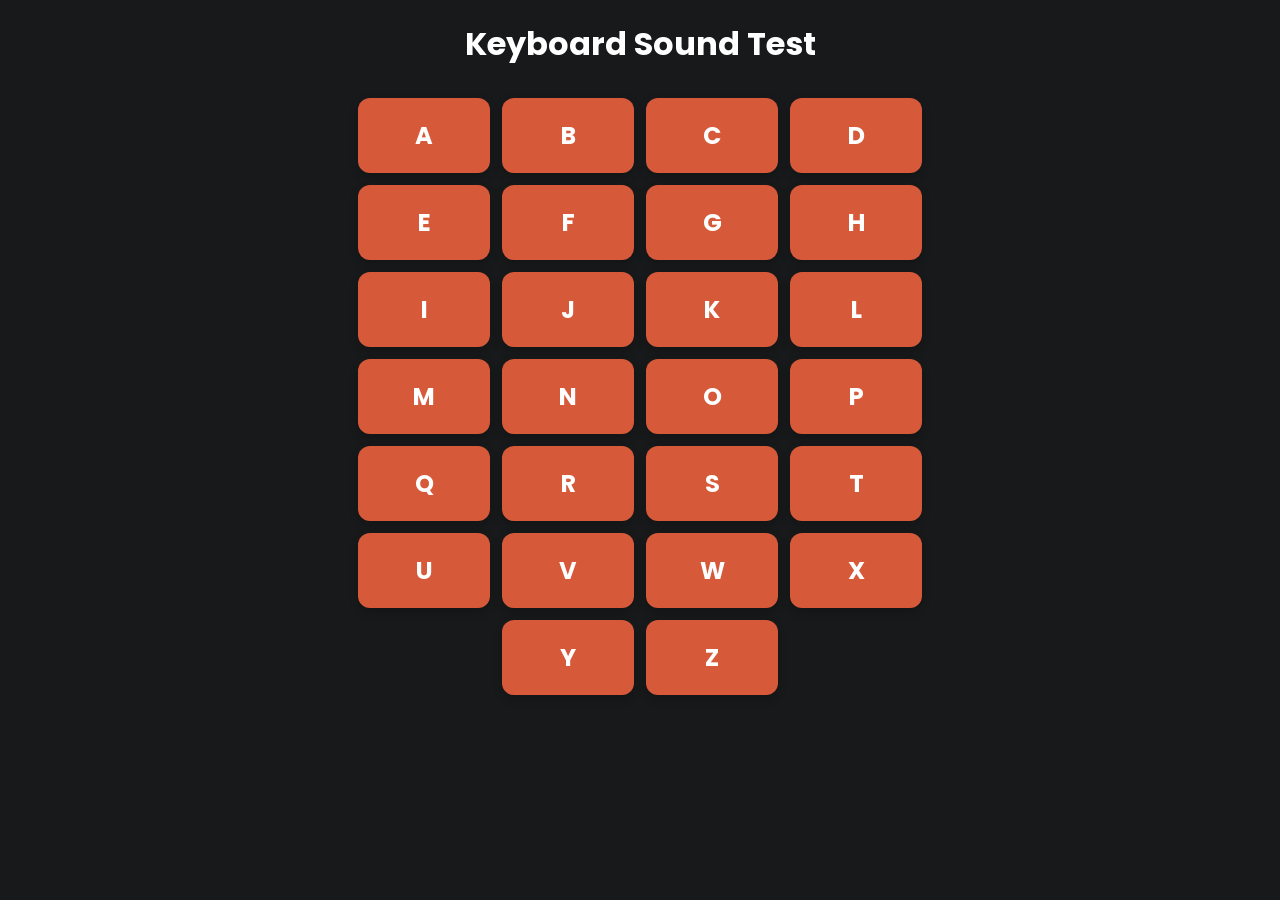
<file: PlayRoom UI Page/Games/Keyboard Fun/index.html>
<!DOCTYPE html>
<html lang="en">

<head>
    <meta charset="UTF-8">
    <meta name="viewport" content="width=device-width, initial-scale=1.0">
    <link rel="stylesheet" href="style.css">
    <title>Keyboard Sound</title>
    <link rel="preconnect" href="https://fonts.googleapis.com">
    <link rel="preconnect" href="https://fonts.gstatic.com" crossorigin>
    <link
        href="https://fonts.googleapis.com/css2?family=Poppins:ital,wght@0,100;0,200;0,300;0,400;0,500;0,600;0,700;0,800;0,900;1,100;1,200;1,300;1,400;1,500;1,600;1,700;1,800;1,900&display=swap"
        rel="stylesheet">

</head>

<body>

    <h1>Keyboard Sound Test</h1>

    <div class="keyboard-btn">
        <button>A</button>
        <button>B</button>
        <button>C</button>
        <button>D</button>
        <button>E</button>
        <button>F</button>
        <button>G</button>
        <button>H</button>
        <button>I</button>
        <button>J</button>
        <button>K</button>
        <button>L</button>
        <button>M</button>
        <button>N</button>
        <button>O</button>
        <button>P</button>
        <button>Q</button>
        <button>R</button>
        <button>S</button>
        <button>T</button>
        <button>U</button>
        <button>V</button>
        <button>W</button>
        <button>X</button>
        <button>Y</button>
        <button>Z</button>
    </div>


</body>

</html>
</file>
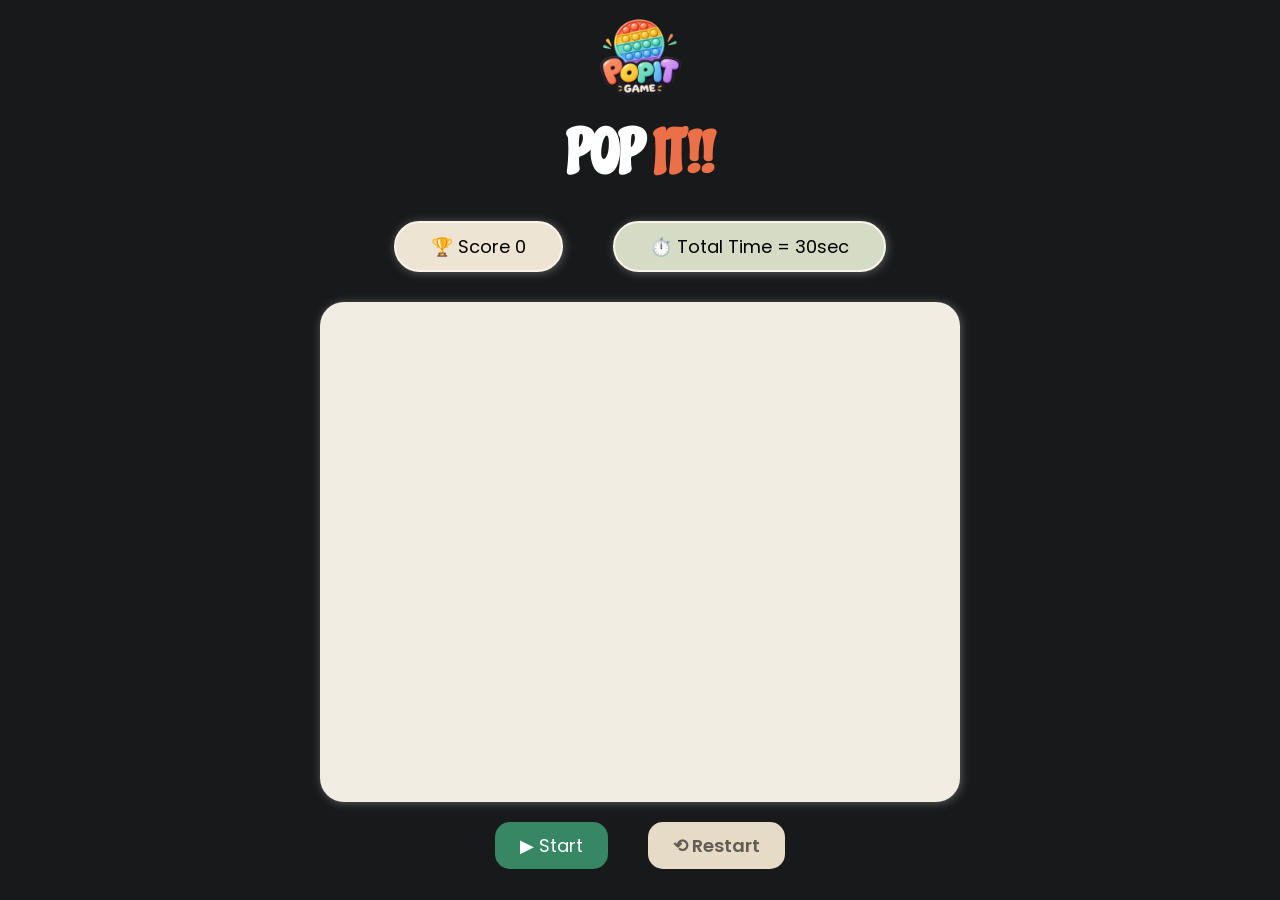
<file: PlayRoom UI Page/Games/Pop-It/index.html>
<!DOCTYPE html>
<html lang="en">

<head>
    <meta charset="UTF-8">
    <meta name="viewport" content="width=device-width, initial-scale=1.0">
    <link rel="icon" href="../../../Assests/popit logo.png">
    <title>POPIT</title>
    <link rel="preconnect" href="https://fonts.googleapis.com">
    <link rel="preconnect" href="https://fonts.gstatic.com" crossorigin>
    <link href="https://fonts.googleapis.com/css2?family=Chicle&display=swap" rel="stylesheet">
    <link rel="preconnect" href="https://fonts.googleapis.com">
    <link rel="preconnect" href="https://fonts.gstatic.com" crossorigin>
    <link
        href="https://fonts.googleapis.com/css2?family=Poppins:ital,wght@0,100;0,200;0,300;0,400;0,500;0,600;0,700;0,800;0,900;1,100;1,200;1,300;1,400;1,500;1,600;1,700;1,800;1,900&display=swap"
        rel="stylesheet">
    <link rel="stylesheet" href="style.css">
</head>

<body>

    <main>
        <div class="game-header">
            <img src="../../../Assests/popit logo.png" height="100px"  alt="">
            <h1>POP <span>IT</span><span class="excalmation">!!</span></h1>
            <div class="game-header-box">
                <p class="score">🏆 Score 0</p>
                <p class="time">⏱️ Total Time = 30sec</p>
            </div>
        </div>


        <div class="game-target">

        </div>

        <div class="button-box">
            <button class="start">▶︎ Start</button>
            <button class="restart">⟲ Restart</button>

        </div>

        <div class="final-score">

        </div>
    </main>

</body>
<script src="app.js"></script>

</html>
</file>
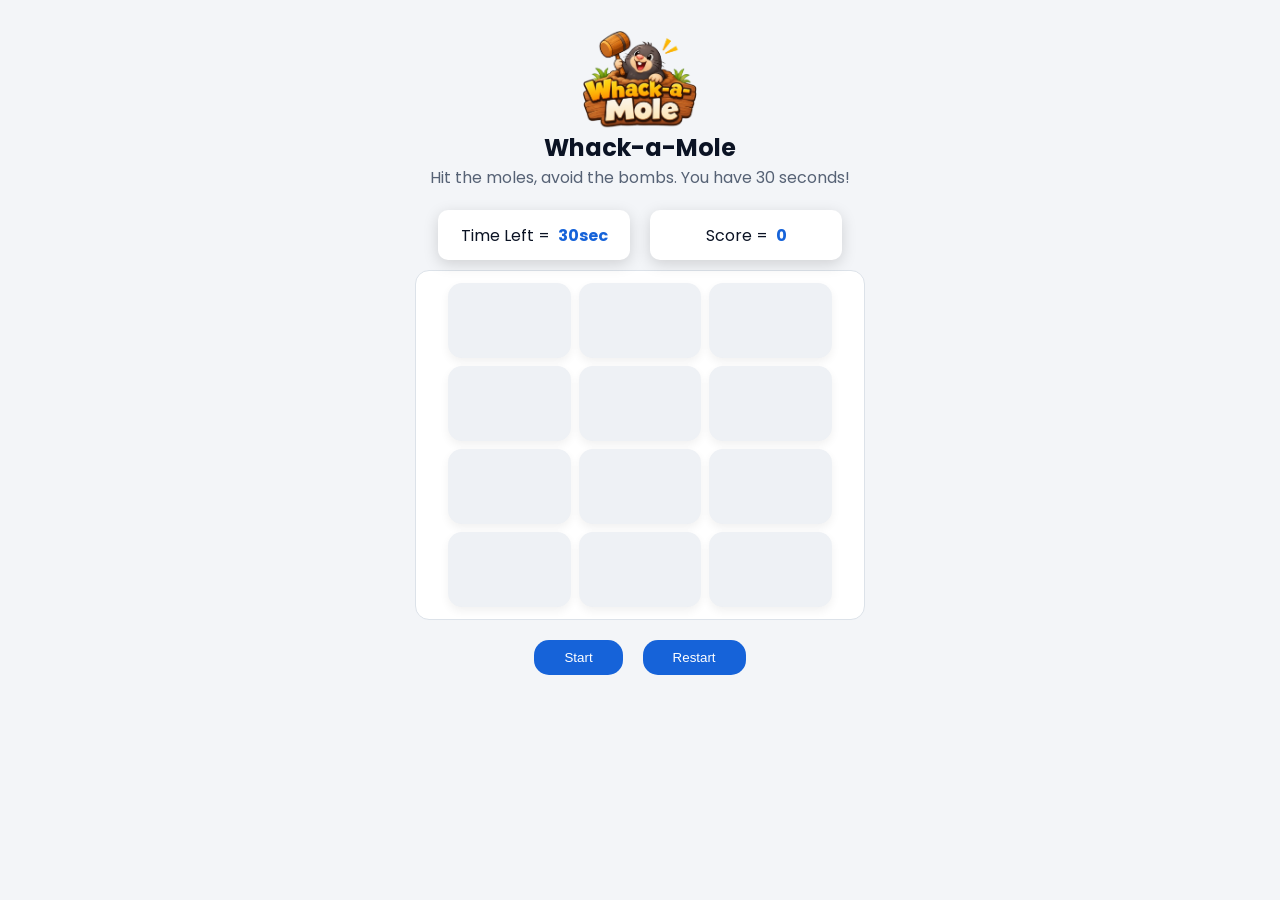
<file: PlayRoom UI Page/Games/Whack a Hole/index.html>
<!DOCTYPE html>
<html lang="en">

<head>
    <meta charset="UTF-8">
    <meta name="viewport" content="width=device-width, initial-scale=1.0">
    <link rel="shortcut icon" href="../../../Assests/whack logo.png" type="image/x-icon">
    <link rel="preconnect" href="https://fonts.googleapis.com">
    <link rel="preconnect" href="https://fonts.gstatic.com" crossorigin>
    <link
        href="https://fonts.googleapis.com/css2?family=Poppins:ital,wght@0,100;0,200;0,300;0,400;0,500;0,600;0,700;0,800;0,900;1,100;1,200;1,300;1,400;1,500;1,600;1,700;1,800;1,900&display=swap"
        rel="stylesheet">
    <link rel="stylesheet" href="style.css">
    <title>Whack-n-Mole</title>
</head>

<body>


    <article>
        <img src="../../../Assests/whack logo.png" alt="">
        <h1>Whack-a-Mole</h1>
        <p>Hit the moles, avoid the bombs. You have 30 seconds!</p>
    </article>

    <header style="color: white;">
        <p class="timer">Time Left = &nbsp;<span class="span">30sec</span></p>
        <p class="score">Score = &nbsp;<span class="span"> 0</span></p>
    </header>




    <div class="container">
        <div class="box"></div>
        <div class="box"></div>
        <div class="box"></div>
        <div class="box"></div>
        <div class="box"></div>
        <div class="box"></div>
        <div class="box"></div>
        <div class="box"></div>
        <div class="box"></div>
        <div class="box"></div>
        <div class="box"></div>
        <div class="box"></div>
    </div>

    <div class="btn">
        <button class="start">Start</button>
        <button class="restart">Restart</button>


         <div class="finalscore">
        
    </div>
    </div>

   
</body>
<script src="app.js"></script>

</html>
</file>
<file: PlayRoom UI Page/Games/Keyboard Fun/style.css>
*{
    margin: 0;
    padding: 0;
    box-sizing: border-box;
}

body {
    background-color: #17191B;

}

h1{
    color: #fff;
    font-family: "poppins";
    text-align: center;
    margin-top: 20px;
}

.keyboard-btn {
    display: flex;
    flex-wrap: wrap;
    gap: 12px;
    width: 80%;
    max-width: 600px;
    margin: 30px auto;
    justify-content: center;
}

.keyboard-btn button {
    width: 22%;
    height: 75px;
    background-color: #D65A3A;
    color: #FFFFFF;
    border: none;
    border-radius: 12px;
    font-size: 24px;
    font-weight: bold;
    font-family: Poppins, sans-serif;
    cursor: pointer;
    box-shadow: 0 4px 10px rgba(0, 0, 0, 0.2);
    transition: 0.2s;
}

.keyboard-btn button:hover {
    transform: translateY(-3px);
}

.keyboard-btn button:active {
    transform: scale(0.95);
}
</file>
<file: PlayRoom UI Page/Games/Pop-It/style.css>
* {
    margin: 0;
    padding: 0;
    box-sizing: border-box;
}

body {
    background-color: #17191B;
}


main {
    display: flex;
    align-items: center;
    justify-content: center;
    flex-direction: column;
}

.game-target {
    background-color: red;
    height: 500px;
    width: 50%;
    position: relative;
}


.target {
    padding: 10px 10px;
    height: 30px;
    width: 30px;
    font-size: 10px;
    font-weight: bold;
    font-family: sans-serif;
    color: #fff;
    background-color: #ff477e;
    border: 3px solid #000;
    border-radius: 50px;
    cursor: pointer;
    outline: none;


    position: relative;
    transition: all 0.1s ease;
    box-shadow: 0 8px 0 #000;
}

.target:hover {
    transform: translateY(-2px);
    box-shadow: 0 10px 0 #000;
    background-color: #ff5c8a;
}

.target:active {
    transform: translateY(6px);
    box-shadow: 0 2px 0 #000;
}

.game-header h1 {
    font-family: "Chicle", serif;
    font-size: 60px;
    color: #ffffff;
    text-align: center;
    margin-top: 10px;
}

.game-header span {
    color: #EC7047;
}

.excalmation {
    color: #F4A047;
}


.game-header-box {
    display: flex;
    align-items: center;
    justify-content: center;
    gap: 50px;
    margin-top: 30px;
}


.score {
    border: 2px solid #F9F3E8;
    padding: 10px 35px;
    border-radius: 40px;
    font-size: 18px;
    font-family: "poppins";
    background-color: #EEE4D4;
    box-shadow: 1px 1px 10px rgb(95, 94, 94);
}



.time {
    border: 2px solid #F9F3E8;
    padding: 10px 35px;
    border-radius: 40px;
    font-size: 18px;
    font-family: "poppins";
    background-color: #D6DBC5;
    box-shadow: 1px 1px 10px rgb(95, 94, 94);

}

.game-target {
    background: #F1EDE2;
    border: #E1DACA;
    border-radius: 24px;
    box-shadow: 1px 1px 10px rgb(95, 94, 94);
    margin-top: 30px;
}

.button-box {
    display: flex;
    gap: 40px;
}

.start {
    background-color: #378765;
    color: #fff;
    padding: 10px 25px;
    border: 0;
    border-radius: 15px;
    margin-top: 20px;
    font-size: 18px;
    font-family: "poppins";
    cursor: pointer;
}

.restart {
    background-color: #E6DBC7;
    color: #625C54;
    padding: 10px 25px;
    border: 0;
    border-radius: 15px;
    margin-top: 20px;
    font-size: 18px;
    font-family: "poppins";
    font-weight: 600;
    cursor: pointer;
}


.final-score {
    display: none;
    background-color: #3B3B3E;
    color: #fff;
    padding: 10px 25px;
    border: 0;
    border-radius: 15px;
    margin-top: 20px;
    font-size: 18px;
    font-family: "poppins";
    font-weight: 600;
    cursor: pointer;
}


.game-header img{
    margin: 8px auto;
    display: block;
    
}



@media (max-width: 768px) {
    .game-header h1 {
        font-size: 50px;
    }

    .game-header img {
        height: 85px;
        max-width: 90%;
        object-fit: contain;
    }

    .game-header-box {
        gap: 20px;
        margin-top: 20px;
    }

    .score,
    .time {
        padding: 10px 20px;
        font-size: 15px;
    }

    .game-target {
        width: 85%;
        height: 450px;
    }

    .button-box {
        gap: 20px;
    }
}


@media (max-width: 480px) {
    .game-header h1 {
        font-size: 42px;
    }

    .game-header img {
        height: 75px;
    }

    .game-header-box {
        gap: 10px;
        margin-top: 15px;
    }

    .score,
    .time {
        padding: 10px 12px;
        font-size: 12px;
        border-width: 1px;
        text-align: center;
    }

    .game-target {
        width: 92%;
        height: 400px;
        margin-top: 20px;
    }

    .button-box {
        gap: 15px;
    }

    .start,
    .restart {
        padding: 10px 18px;
        font-size: 15px;
        margin-top: 15px;
    }

    .final-score {
        padding: 10px 18px;
        font-size: 15px;
    }
}

@media (max-width: 350px) {
    .game-header h1 {
        font-size: 36px;
    }

    .game-header-box {
        gap: 6px;
    }

    .score,
    .time {
        padding: 8px 7px;
        font-size: 10px;
    }

    .game-target {
        height: 350px;
    }

    .button-box {
        gap: 10px;
    }

    .start,
    .restart {
        padding: 9px 12px;
        font-size: 13px;
    }
}
</file>
<file: PlayRoom UI Page/Games/Whack a Hole/style.css>
* {
    margin: 0;
    padding: 0;
    box-sizing: border-box;
}

body {
    background-color: #F3F5F8;
    font-family: "poppins";
}

.container {
    width: 85%;
    max-width: 450px;
    margin: 10px auto;
    padding: 12px;
    background: #fff;
    border: 1px solid #dce2e9;
    border-radius: 14px;
    align-items: center;
    justify-content: center;
    display: flex;
    flex-wrap: wrap;
    gap: 8px;
}

.box {
    width: 29%;
    height: 75px;
    background: #eef1f5;
    border-radius: 14px;
    box-shadow: 0 4px 10px rgba(0, 0, 0, 0.06);
}



article {
    display: flex;
    align-items: center;
    justify-content: center;
    flex-direction: column;
    margin-top: 30px;
}

article p {
    color: #566275;
}

article h1 {
    color: #0B1324;
}


.timer,
.score {
    width: 15%;
    height: 50px;
    background-color: #fff;
    border-radius: 10px;
    color: #0B1324;
    /* border: 2px solid red; */
    box-shadow: 0 4px 15px rgba(0, 0, 0, 0.15);
    display: flex;
    align-items: center;
    justify-content: center;
}


.span {
    color: #1663D9;
    font-weight: bold;
}

header {
    display: flex;
    align-items: center;
    justify-content: center;
    margin-top: 20px;
    gap: 20px;
}

.btn {
    display: flex;
    align-items: center;
    justify-content: center;
    margin-top: 20px;
    gap: 20px;
}

.finalscore {
    display: none;
    background-color: #1663D9;
    color: #fff;

    border: 0;
    padding: 10px 30px;
    border-radius: 15px;
}

.finalscore.show {
    display: inline-block;
}

.start,
.restart {
    background-color: #1663D9;
    color: #fff;

    border: 0;
    padding: 10px 30px;
    border-radius: 15px;
}

.target-pro {
    width: 98px;
    height: 98px;
    object-fit: contain;

    cursor: pointer;
}


.target-pro img {
    display: flex;
    align-items: center;
    justify-content: center;
}

article img {
    height: 100px;
}





@media (max-width: 768px) {
    .container {
        width: 90%;
    }

    .timer,
    .score {
        width: 25%;
    }

    .target-pro {
        max-width: 100%;
        object-fit: contain;
    }
}

@media (max-width: 480px) {
    article {
        padding: 0 12px;
    }

    article p {
        font-size: 13px;
        text-align: center;
    }

    header {
        gap: 10px;
        padding: 0 10px;
    }

    .timer,
    .score {
        width: 42%;
        font-size: 12px;
    }

    .container {
        width: 92%;
    }

    .box {
        height: 65px;
    }

    .target-pro {
        width: 100%;
        height: 100%;
        object-fit: contain;
    }

    .btn {
        flex-wrap: wrap;
        gap: 10px;
    }
}

@media (max-width: 350px) {

    .timer,
    .score {
        font-size: 10px;
    }

    .box {
        height: 55px;
    }

    .start,
    .restart {
        padding: 9px 20px;
    }
}
</file>
